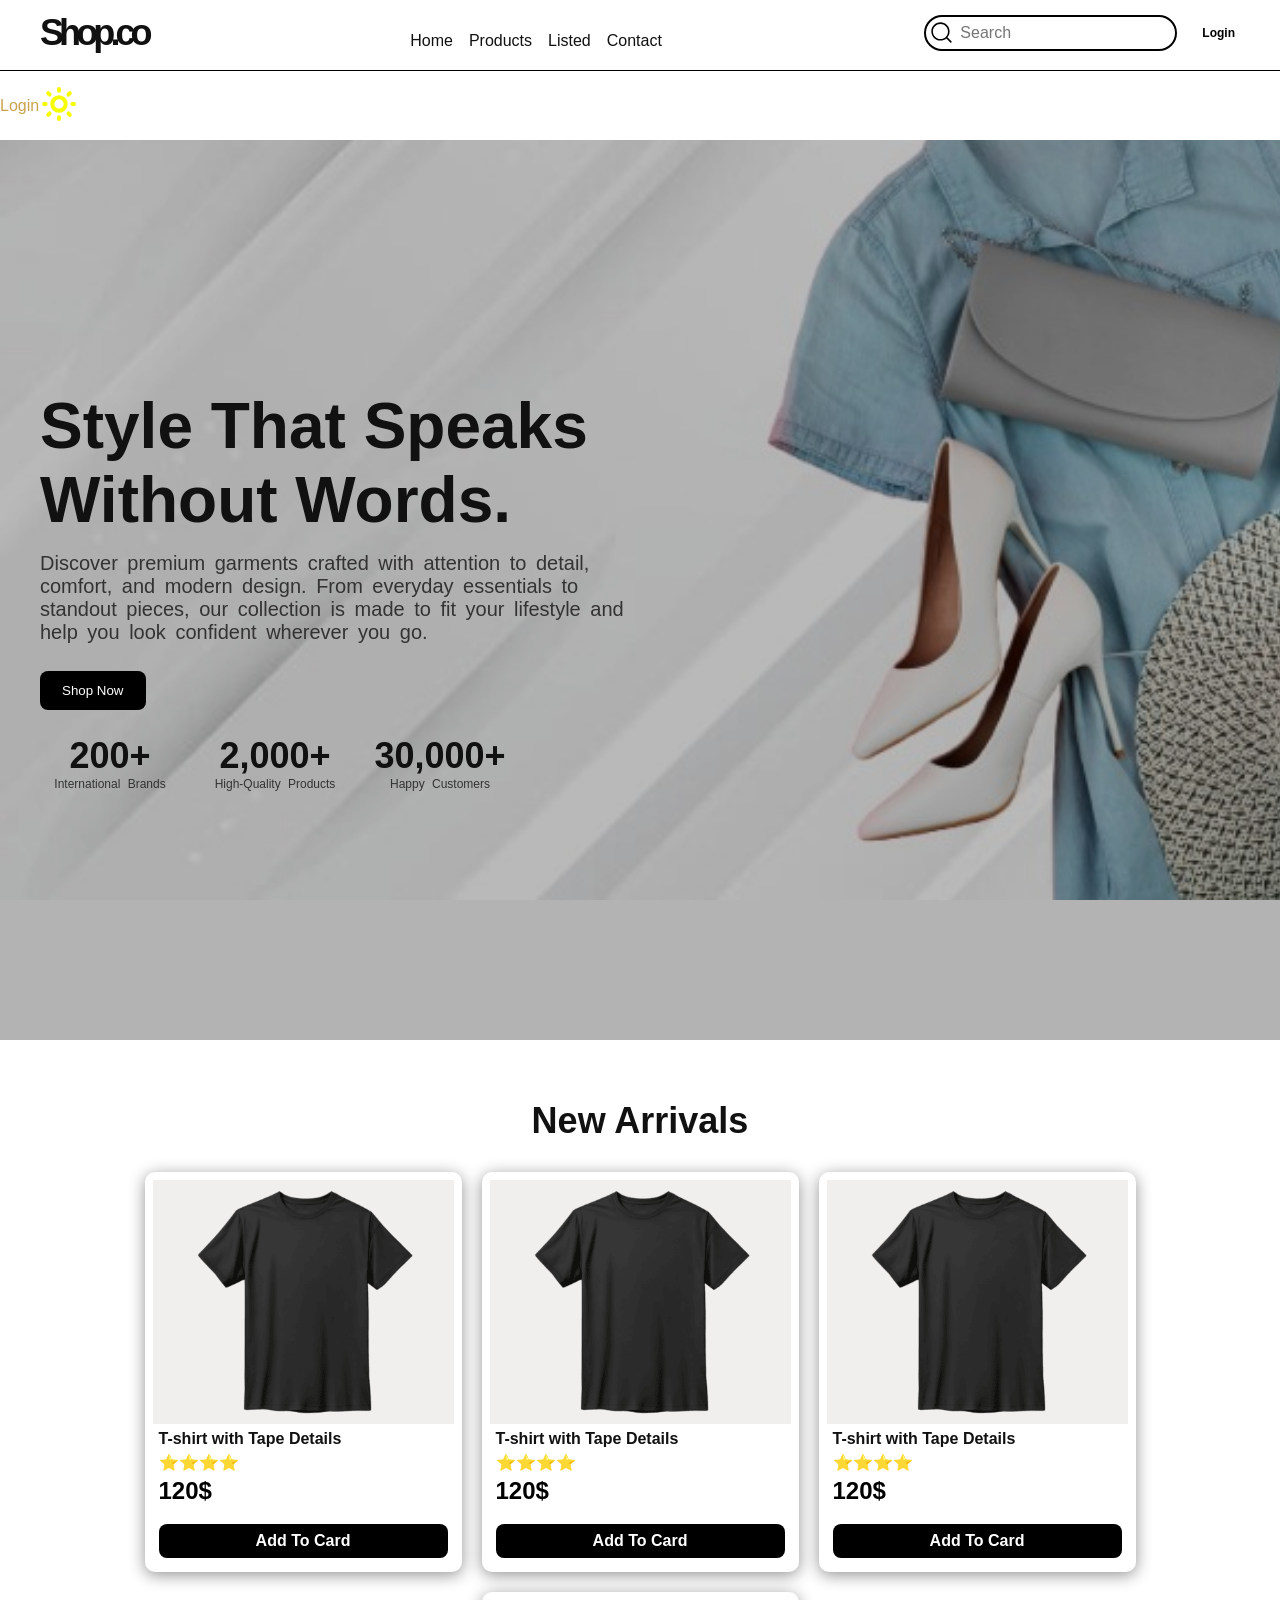
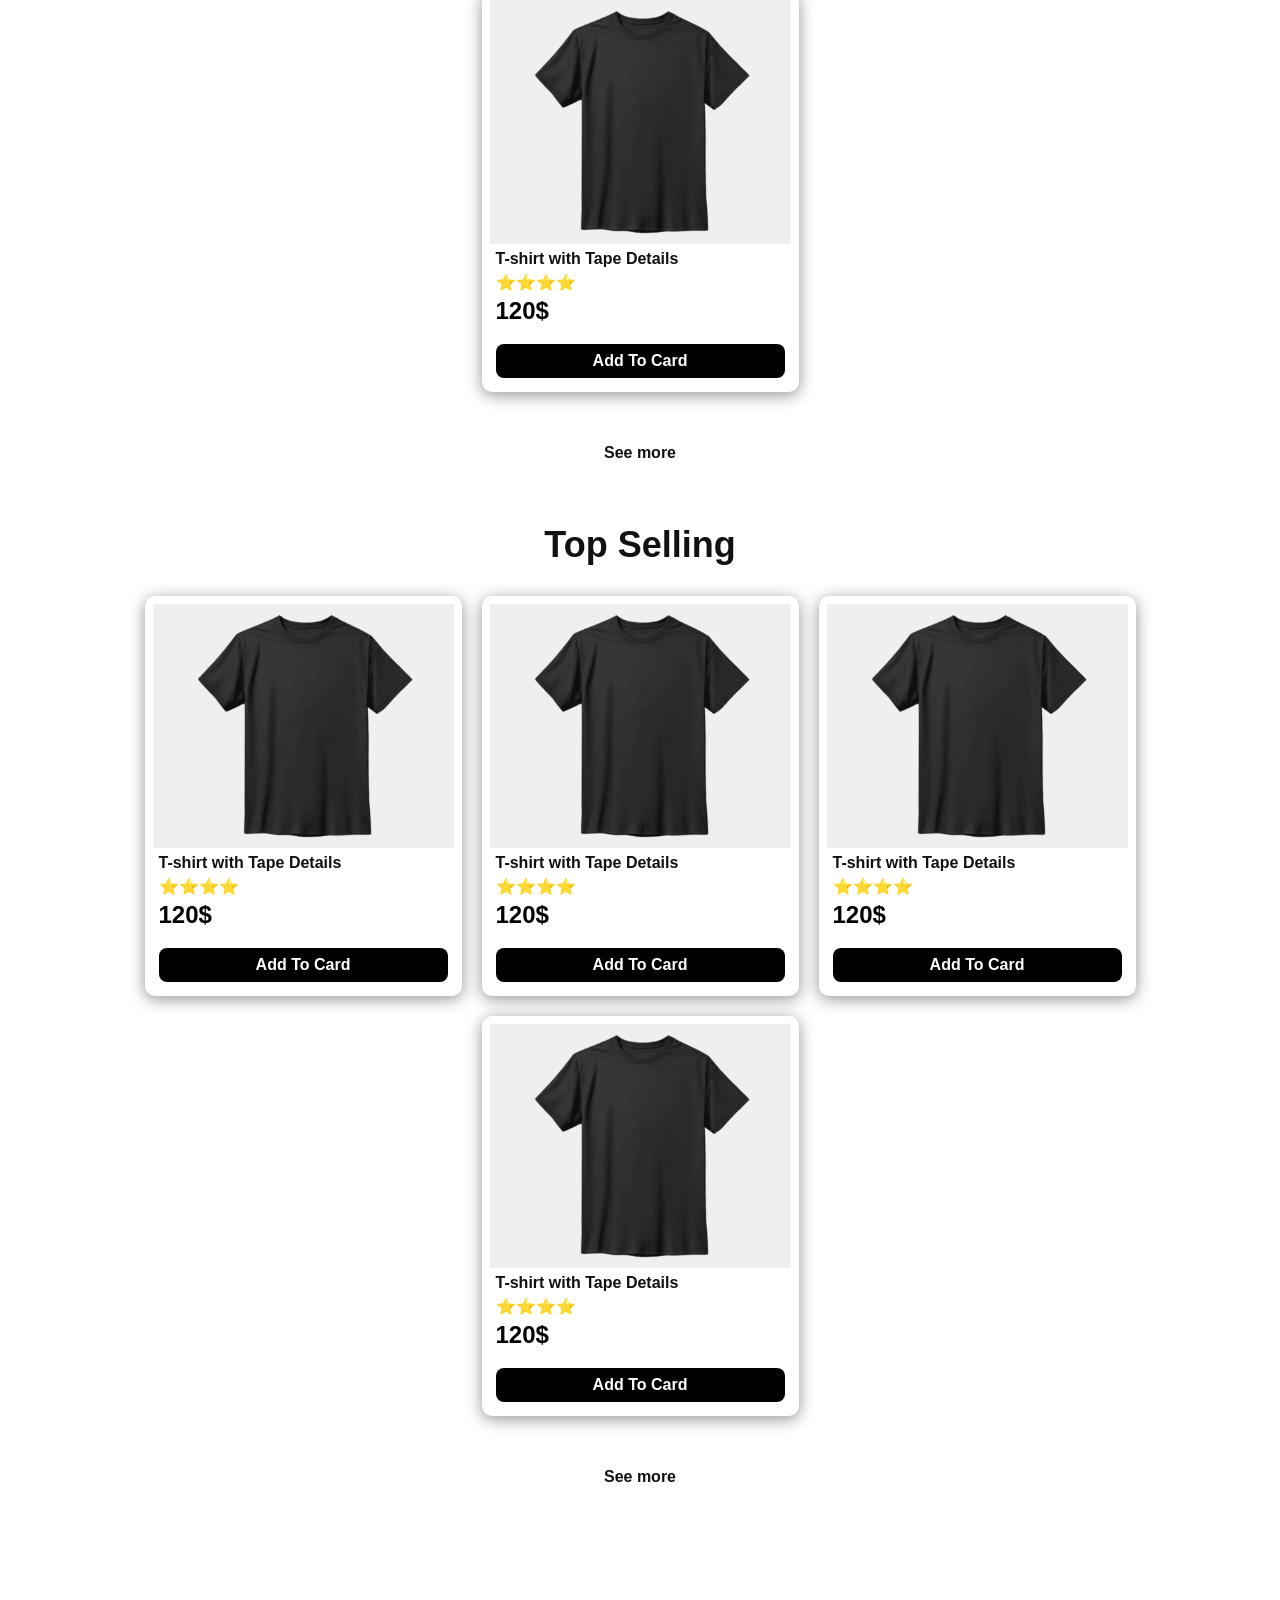
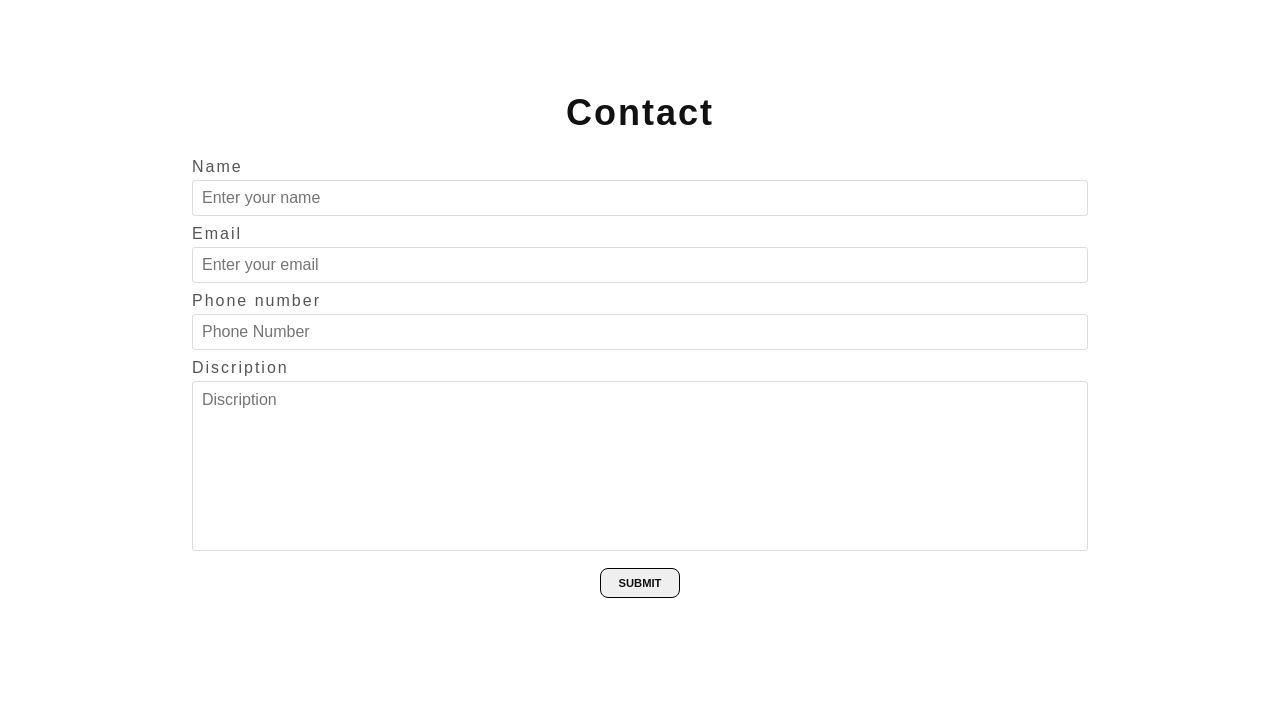
<file: index.html>
<!DOCTYPE html>
<html lang="en">

<head>
    <meta charset="UTF-8">
    <meta name="viewport" content="width=device-width, initial-scale=1.0">
    <title>User</title>
    <link rel="stylesheet" href="./assets/Css/utilaty.css" />
    <link rel="stylesheet" href="./assets/Css/style.css" />

</head>

<body>
    <!-- login pop -->
    <div class="login-popPop  justify-center align-center justify-center" id="login-pop">
        <div class="login-card d-flex flex-column  align-center justify-center">
            <div class="container d-flex flex-column justify-between align-center">
                <div class="heading  d-flex justify-between align-center">
                    <h1>Login</h1>
                    <img src="./assets/icon/cross.svg" alt="cross" id="cross">
                </div>
                <div class="btns">
                    <div class="user d-flex  btn justify-center align-center" id="login-user-btn">
                        <a href="#" class="d-flex align-center justify-center">
                            <div class="icon">
                                <img src="./assets/icon/User.svg" alt="">
                            </div>
                            <h3>Login as User</h3>
                        </a>
                    </div>
                    <div class="or">
                        <span>OR</span>
                    </div>
                    <div class="admin btn d-flex justify-center align-center">
                        <a href="#" class="d-flex align-center justify-center " id="login-admin-btn">
                            <div class="icon">
                                <img src="./assets/icon/Admin.svg" alt="">
                            </div>
                            <h3>Login as Admin</h3>
                        </a>
                    </div>
                </div>
            </div>
        </div>
    </div>
    <!-- ------  -->
    <header class="d-flex align-center">
        <nav class="d-flex w-100 align-center justify-between flex-wrap ">
            <!-- logo -->
            <div class="logo-ham ">
                <h1>Shop.co</h1>
            </div>
            <!-- links  -->
            <div class="links d-flex align-center">
                <ul class="d-flex align-center">
                    <li><a href="#" id="HomeLink">Home</a></li>
                    <li><a href="./product.html">Products</a></li>
                    <li><a href="#">Listed</a></li>
                    <li><a href="#contact">Contact</a></li>
                </ul>
            </div>
            <!-- scearch and login -->
            <div class="search-login">
                <div class="search">
                    <img src="./assets/icon/search.svg" alt="">
                    <input type="search" name="" id="" placeholder="Search">
                </div>
                <div class="login-btn d-flex align-center">
                    <div class="small-device-hide d-flex">
                        <!-- login -->
                        <button type="button" class="pop-login-btn">Login</button>
                        <!-- Admin -->
                        <button  class="admin ADMINpage">Admin</button>
                        <!-- toggle theme -->
                        <img src="./assets/icon/toggle.svg" alt="toggle" class="toggle-theme c-pointer">
                    </div>
                    <!-- search -->
                    <img src="./assets/icon/search.svg" alt="" class="search-icon">
                    <!-- hamberger -->
                    <img src="./assets/icon/hamberger.svg" alt="" class="hamberger-icon" id="Hamberger">
                </div>
            </div>
        </nav>
    </header>
    <main class="relative">
        <!-- Side-bar -->
        <div class="sidebar  d-flex flex-column  justify-between" id="SideBar">
            <ul class="links d-flex flex-column">
                <li><a href="#">Home</a></li>
                <li><a href="#">Product</a></li>
                <li><a href="#">Listed</a></li>
                <li><a href="#">Contact</a></li>
            </ul>
            <ul class="d-flex btn align-center">
                <li><a href="#" class="pop-login-btn">

                        Login
                    </a>
                </li>
                <li>
                    <a href="#">
                        <img src="./assets/icon/toggle.svg" alt="toggle" class="toggle-theme">
                    </a>
                </li>
                <li>
                    <a href="#" class="ADMINpage">
                        Admin
                    </a>
                </li>
            </ul>
        </div>
        <!-- Hero Section -->
        <section class="hero-container d-flex align-center " id="home">
            <div class="overlay"></div>

            <div class="bg-img d-flex flex-column justify-center">
                <div class="title">
                    <h1>Style That Speaks Without Words.</h1>
                </div>
                <div class="para">
                    <p>Discover premium garments crafted with attention to detail, comfort, and modern design. From
                        everyday
                        essentials to standout pieces, our collection is made to fit your lifestyle and help you look
                        confident wherever you go.</p>
                </div>

                <div class="btn">
                    <button class="oder-now">
                        Shop Now
                    </button>
                </div>

                <div class="rating d-flex flex-wrap">
                    <div class="rating-item rating-item1">
                        <div class="num">
                            <h1>
                                200+
                            </h1>
                            <p>International Brands</p>
                        </div>
                    </div>
                    <div class="rating-item rating-item2">
                        <div class="num">
                            <h1>
                                2,000+
                            </h1>

                            <p>High-Quality Products</p>
                        </div>
                    </div>
                    <div class="rating-item rating-item3">
                        <div class="num">
                            <h1>
                                30,000+
                            </h1>
                            <p>Happy Customers</p>
                        </div>
                    </div>
                </div>
            </div>
        </section>
        <!-- Products -->
        <section class="products d-flex flex-column " id="products">
            <!-- New Arrivals  -->
            <div class="Arrivals-products d-flex flex-column align-center justify-center products-section">
                <div class="heading">
                    <h1>New Arrivals</h1>
                </div>
                <!-- card container -->
                <div class="card-container d-flex flex-wrap justify-center">
                    <!-- item -->
                    <div class="card-item  ">
                        <div class="img d-flex justify-center ">
                            <div class="overlay"></div>
                            <img src="./assets/image/black-t-shirt-mockup-isolated-on-transparent-background-ai-generative-png.png"
                                alt="">
                        </div>
                        <div class="text">
                            <div class="title">
                                <p>T-shirt with Tape Details</p>
                            </div>
                            <div class="rating">
                                <p>
                                    ⭐⭐⭐⭐
                                </p>
                            </div>
                            <div class="price">
                                120$
                            </div>
                            <div class="add-to-card">
                                <button>Add To Card</button>
                            </div>
                        </div>
                    </div>
                    <!-- item -->
                    <div class="card-item  ">
                        <div class="img d-flex justify-center ">
                            <div class="overlay"></div>
                            <img src="./assets/image/black-t-shirt-mockup-isolated-on-transparent-background-ai-generative-png.png"
                                alt="">
                        </div>
                        <div class="text">
                            <div class="title">
                                <p>T-shirt with Tape Details</p>
                            </div>
                            <div class="rating">
                                <p>
                                    ⭐⭐⭐⭐
                                </p>
                            </div>
                            <div class="price">
                                120$
                            </div>
                            <div class="add-to-card">
                                <button>Add To Card</button>
                            </div>
                        </div>
                    </div>
                    <!-- item -->
                    <div class="card-item  ">
                        <div class="img d-flex justify-center ">
                            <div class="overlay"></div>
                            <img src="./assets/image/black-t-shirt-mockup-isolated-on-transparent-background-ai-generative-png.png"
                                alt="">
                        </div>
                        <div class="text">
                            <div class="title">
                                <p>T-shirt with Tape Details</p>
                            </div>
                            <div class="rating">
                                <p>
                                    ⭐⭐⭐⭐
                                </p>
                            </div>
                            <div class="price">
                                120$
                            </div>
                            <div class="add-to-card">
                                <button>Add To Card</button>
                            </div>
                        </div>
                    </div>
                    <!-- item -->
                    <div class="card-item  ">
                        <div class="img d-flex justify-center ">
                            <div class="overlay"></div>
                            <img src="./assets/image/black-t-shirt-mockup-isolated-on-transparent-background-ai-generative-png.png"
                                alt="">
                        </div>
                        <div class="text">
                            <div class="title">
                                <p>T-shirt with Tape Details</p>
                            </div>
                            <div class="rating">
                                <p>
                                    ⭐⭐⭐⭐
                                </p>
                            </div>
                            <div class="price">
                                120$
                            </div>
                            <div class="add-to-card">
                                <button>Add To Card</button>
                            </div>
                        </div>
                    </div>
                </div>
                <div class="btn">
                    <button>See more</button>
                </div>
            </div>
            <!-- top-selling  -->
            <div class="top-selling d-flex flex-column align-center justify-center products-section">
                <div class="heading">
                    <h1>Top Selling</h1>
                </div>
                <!-- card container -->
                <div class="card-container d-flex flex-wrap justify-center">
                    <!-- item -->
                    <div class="card-item  ">
                        <div class="img d-flex justify-center ">
                            <div class="overlay"></div>
                            <img src="./assets/image/black-t-shirt-mockup-isolated-on-transparent-background-ai-generative-png.png"
                                alt="">
                        </div>
                        <div class="text">
                            <div class="title">
                                <p>T-shirt with Tape Details</p>
                            </div>
                            <div class="rating">
                                <p>
                                    ⭐⭐⭐⭐
                                </p>
                            </div>
                            <div class="price">
                                120$
                            </div>
                            <div class="add-to-card">
                                <button>Add To Card</button>
                            </div>
                        </div>
                    </div>
                    <!-- item -->
                    <div class="card-item  ">
                        <div class="img d-flex justify-center ">
                            <div class="overlay"></div>
                            <img src="./assets/image/black-t-shirt-mockup-isolated-on-transparent-background-ai-generative-png.png"
                                alt="">
                        </div>
                        <div class="text">
                            <div class="title">
                                <p>T-shirt with Tape Details</p>
                            </div>
                            <div class="rating">
                                <p>
                                    ⭐⭐⭐⭐
                                </p>
                            </div>
                            <div class="price">
                                120$
                            </div>
                            <div class="add-to-card">
                                <button>Add To Card</button>
                            </div>
                        </div>
                    </div>
                    <!-- item -->
                    <div class="card-item  ">
                        <div class="img d-flex justify-center ">
                            <div class="overlay"></div>
                            <img src="./assets/image/black-t-shirt-mockup-isolated-on-transparent-background-ai-generative-png.png"
                                alt="">
                        </div>
                        <div class="text">
                            <div class="title">
                                <p>T-shirt with Tape Details</p>
                            </div>
                            <div class="rating">
                                <p>
                                    ⭐⭐⭐⭐
                                </p>
                            </div>
                            <div class="price">
                                120$
                            </div>
                            <div class="add-to-card">
                                <button>Add To Card</button>
                            </div>
                        </div>
                    </div>
                    <!-- item -->
                    <div class="card-item  ">
                        <div class="img d-flex justify-center ">
                            <div class="overlay"></div>
                            <img src="./assets/image/black-t-shirt-mockup-isolated-on-transparent-background-ai-generative-png.png"
                                alt="">
                        </div>
                        <div class="text">
                            <div class="title">
                                <p>T-shirt with Tape Details</p>
                            </div>
                            <div class="rating">
                                <p>
                                    ⭐⭐⭐⭐
                                </p>
                            </div>
                            <div class="price">
                                120$
                            </div>
                            <div class="add-to-card">
                                <button>Add To Card</button>
                            </div>
                        </div>
                    </div>

                </div>
                <div class="btn">
                    <button>See more</button>
                </div>
            </div>
        </section>
    </main>

    <div class="footer" id="contact">
        <div class="contact d-flex justify-center align-center">
            <form action="" method="post" class="d-flex flex-column align-center">
                <h1>Contact</h1>
                <!-- name -->
                <div class="name">
                    Name
                    <input type="text" placeholder="Enter your name" required>
                </div>
                <!-- email -->
                <div class="email">
                    Email
                    <input type="email" name="" id="" placeholder="Enter your email" required>
                </div>
                <!-- phone no -->
                <div class="phone-no">
                    Phone number
                    <input type="number" name="" id="" placeholder="Phone Number">
                </div>
                <div class="driscription">
                    Discription
                    <textarea name="" id="" cols="30" rows="10" placeholder="Discription"></textarea>
                </div>
                <div class="submit">
                    <input type="submit" value="Submit">
                </div>
            </form>
        </div>
    </div>

    <script src="./JavaScript/user.js"></script>
</body>

</html>
</file>
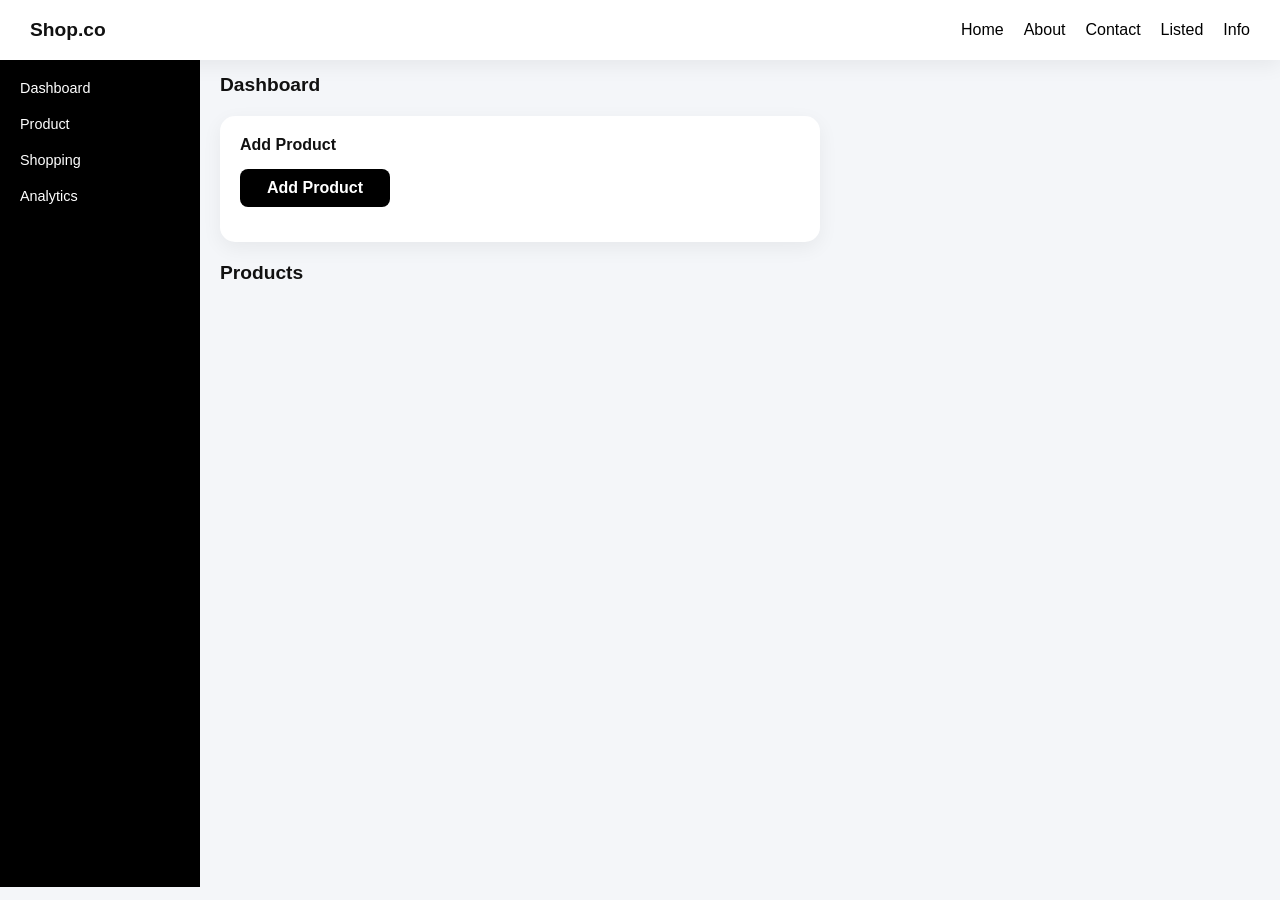
<file: admin.html>
<!DOCTYPE html>
<html lang="en">

<head>
    <meta charset="UTF-8">
    <meta name="viewport" content="width=device-width, initial-scale=1.0">
    <title>Admin Panel</title>
    <link rel="stylesheet" href="./assets/Css/admin.css">
    <link rel="stylesheet" href="./assets/Css/utilaty.css">
</head>

<body>
    <!--Alert section -->
    <!-- Delete popPop-->
    <div class="popPop-delete">
        <div class="overlay"></div>
        <div class="pop-container d-flex flex-column">
            <div class="text">
                <p>Are you sure</p>
            </div>
            <div class="btn d-flex">
                <button id="pCancle-btn" class="cancle">Cancle</button>
                <button class="delete" id="pDelete-btn">Delete</button>
            </div>
        </div>
    </div>

    <!-- ---------------------------- -->
    <header>
        <div class="logo">
            <p>Shop.co</p>
        </div>
        <nav>
            <ul>
                <li><a href="index.html">Home</a></li>
                <li><a href="#">About</a></li>
                <li><a href="#">Contact</a></li>
                <li><a href="#">Listed</a></li>
                <li><a href="#">Info</a></li>
            </ul>
        </nav>
    </header>

    <div class="container ">


        <div class="sidebar">
            <ul>
                <li>Dashboard</li>
                <li>Product</li>
                <li>Shopping</li>
                <li>Analytics</li>
            </ul>
        </div>

        <main class="relative">
        <div class="Alert absolute  l-0 r-0 d-flex justify-center align-center" id="Empty-alert">
            <p>Fill The Feilds</p>
        </div>
            <div class="dashboard">
                <h1>Dashboard</h1>

                <!-- Add Product Section -->
                <div class="add-product">
                    <h2>Add Product</h2>

                    <!-- Checkbox + Label Toggle -->
                    <input type="checkbox" id="ADD">
                    <label for="ADD" class="add-product-btn">Add Product</label>

                    <!-- Hidden Inputs -->
                    <div class="input-contain">
                        <div class="name">
                            <span>Product Name</span>
                            <input type="text" placeholder="Enter Product Name" id="pName">
                        </div>

                        <div class="price">
                            <span>Price</span>
                            <input type="number" placeholder="Enter Price" id="pPrice">
                        </div>
                        <div class="rating">
                            <span>Rating</span>
                            <input type="text" maxlength="1" placeholder="Enter 1 digit" id="pRating">
                            <p id="errorRating" class="error">Rating must be less then 5</p>

                        </div>

                        <div class="img">
                            <span>Image</span>
                            <input type="file" id="fileInput pImage" accept=".jpg,.jpeg,.png,.gif" hidden>
                            <div class="d-flex flex-row align-center justify-between">
                                <label for="fileInput pImage">Upload Image</label>
                                <p class="size">300px x 250px</p>
                            </div>
                            <button id="pDone">Done</button>
                        </div>
                    </div>
                </div>
                <div class="product-container">
                    <div class="heading">
                        <h1>Products</h1>
                    </div>
                    <div class="container" id="overflow-product">


                    </div>
                </div>
            </div>
        </main>
    </div>
    <script src="./JavaScript/admin.js"></script>
</body>

</html>
</file>
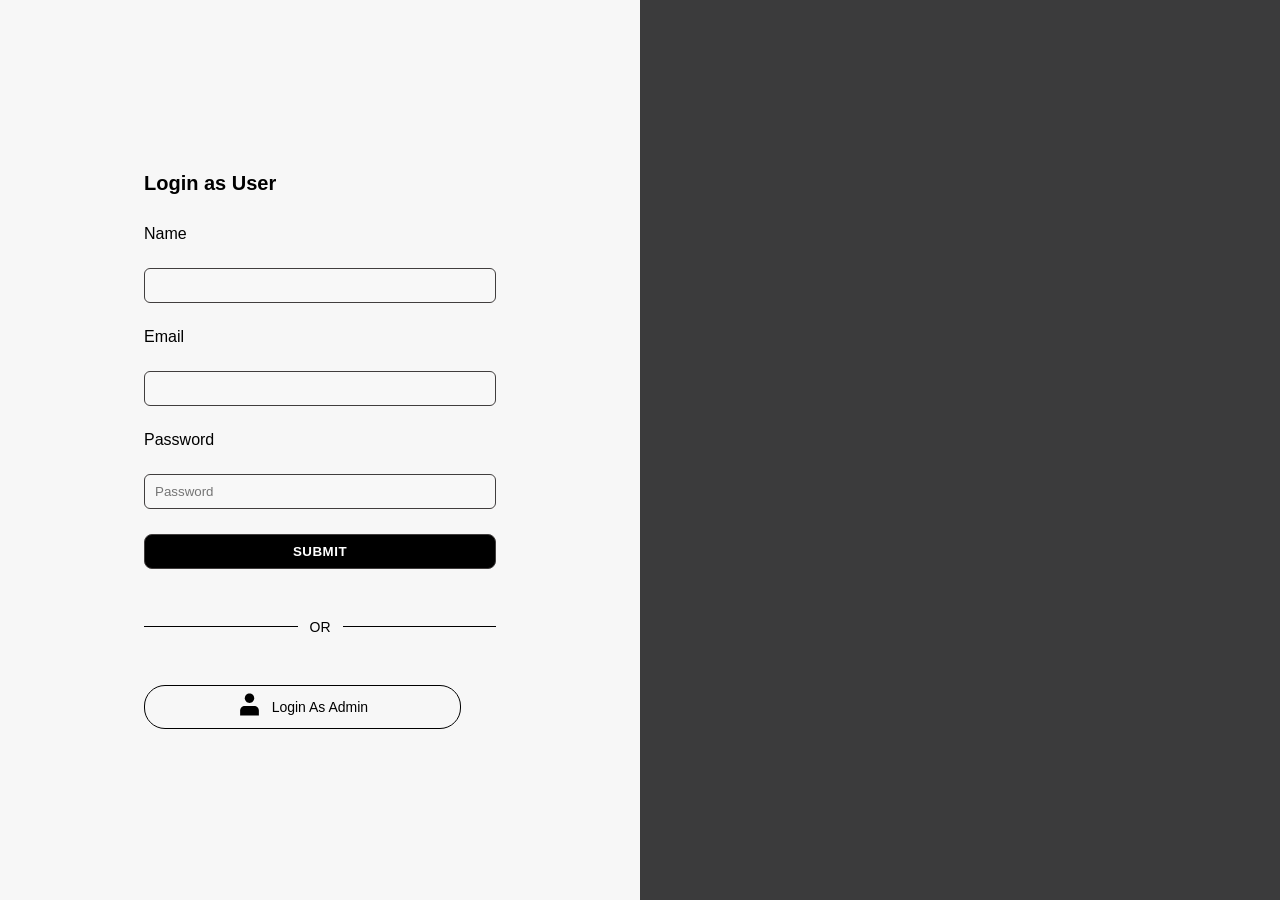
<file: login.html>
<!DOCTYPE html>
<html lang="en">
<head>
    <meta charset="UTF-8">
    <meta name="viewport" content="width=device-width, initial-scale=1.0">
    <title>Login</title>
    <link rel="stylesheet" href="./assets/Css/login.css">
    <link rel="stylesheet" href="./assets/Css/utilaty.css">
</head>
<body>
    <div id="alert">
        <p id="wrong">Wrong Cradential</p>
        <p id="empty">Fill the Feilds</p>
    </div>
    <div class="container d-flex">
        <!-- right login card -->
        <div class="left-side d-flex justify-center align-center flex-column">
            <div class="login-card d-flex flex-column" id="Admin">
                <h1>Login as Admin</h1>
                <form action="" class="d-flex flex-column">
                    Name
                    <input type="text" name="" id="admin-name" required>
                    Email
                    <input type="email" name="" id="admin-email" required>
                    Password
                    <input type="password" name="" id="admin-password" placeholder="Password" required>
                    <input type="submit" value="Submit" id="submit-admin">
                </form>
                <div class="or">
                    <span>OR</span>
                </div>
                <div class="btn d-flex align-center justify-center" id="User-btn">
                    <a href="#">
                    </a>    
    
                    <div class="icon"><img src="./assets/icon/User.svg" alt="">
                    </div>
                    <p>
                        Login As User
                    </p>
                </div>
            </div>

            <div class="login-card d-flex flex-column" id="User">
                <h1>Login as User</h1>
                <form action="" method="post" class="d-flex flex-column">
                    Name
                    <input type="text" name="" id="" required>
                    Email
                    <input type="email" name="" id="" required>
                    Password
                    <input type="password" name="" id="admin-password" placeholder="Password" required>
                    <input type="submit" value="Submit">
                </form>
                <div class="or">
                    <span>OR</span>
                </div>
                <div class="btn d-flex align-center justify-center" id="Admin-btn">
                    <a href="#">
                    </a>    
                    <div class="icon"><img src="./assets/icon/User.svg" alt="">
                    </div>
                    <p>
                        Login As Admin
                    </p>
                </div>
            </div>
        </div>
        <!-- left img -->
        <div class="right-side">
            <div class="overlay"></div>
        </div>
    </div>
    <script src="./JavaScript/audh.js"></script>
</body>
</html>
</file>
<file: assets/Css/utilaty.css>
*{
    margin: 0;
    padding: 0;
    box-sizing: border-box;
    font-family: "Inter", sans-serif;
    scroll-behavior: smooth;
}

.c-pointer{
    cursor: pointer;
}

/* Padding */
.p-4  { padding: 4px; }
.p-8  { padding: 8px; }
.p-16 { padding: 16px; }
.p-24 { padding: 24px; }

/* Padding Direction */
.pt-16 { padding-top: 16px; }
.pb-16 { padding-bottom: 16px; }
.pl-16 { padding-left: 16px; }
.pr-16 { padding-right: 16px; }

/* Margin */
.m-8  { margin: 8px; }
.m-16 { margin: 16px; }

/* Auto */
.m-auto { margin: auto; }

.d-block { display: block; }
.d-flex  { display: flex; }
.d-grid  { display: grid; }
.d-none  { display: none; }

.flex-row    { flex-direction: row !important; }
.flex-column { flex-direction: column; }

.justify-center  { justify-content: center; }
.justify-between { justify-content: space-between; }
.justify-evenly{justify-content: space-evenly;}
.justify-around{justify-content: space-around;}

.align-center { align-items: center; }
.self-center{
    align-self: center;
}
.self-end{
    align-self: end;
}

.self-start{
    align-self: flex-start;
}
.flex-wrap { flex-wrap: wrap; }

.text-center { text-align: center; }
.text-left   { text-align: left; }
.text-right  { text-align: right; }

.text-bold { font-weight: 700; }
.text-md   { font-size: 16px; }
.text-lg   { font-size: 20px; }

.text-upper { text-transform: uppercase; }

.bg-dark  { background-color: #111; }
.bg-light { background-color: #f5f5f5; }

.text-white { color: #fff; }
.text-dark  { color: #111; }
.text-gray  { color: #777; }

.w-100 { width: 100%; }
.h-100 { height: 100%; }

.w-vw { width: 100vw; }
.h-vh { height: 100vh; }

.w-fit { width: fit-content; }

.round-4  { border-radius: 4px; }
.round-8  { border-radius: 8px; }
.round-50 { border-radius: 50%; }

.border { border: 1px solid #ddd; }


.absolute{
    position: absolute;
}

.relative{
    position: relative;
}

.t-0{
    top: 0;
}

.b-0{
    bottom: 0;
}

.l-0{
    left: 0;
}

.r-0{
    right: 0;
}
</file>
<file: assets/Css/style.css>
* {
  color: var(--text-primary);
}

:root {
  /* Base Colors */
  --color-black: #000000;
  --color-white: #ffffff;

  /* Greys (UI balance) */
  --gray-100: #f7f7f7; /* background */
  --gray-200: #e5e5e5; /* borders */
  --gray-300: #cccccc;
  --gray-500: #888888; /* muted text */
  --gray-700: #333333; /* headings */
  --gray-900: #111111; /* near black */

  /* Text */
  --text-primary: #111111;
  --text-secondary: #555555;
  --text-invert: #ffffff;
  --price-color: black;
  --price-card-color: black;

  /* Backgrounds */
  --bg-body: #ffffff;
  --bg-section: #f7f7f7;
  --bg-card: #ffffff;
  --bg-dark: #000000;
  --card-img-bg: #f0efed;

  /* Borders & Inputs */
  --border-color: #e5e5e5;
  --input-bg: #ffffff;
  --input-border: #dcdcdc;
  --input-focus: #000000;

  /* Borders & Shadows */
  --border-color: #e5e5e5;
  --shadow-soft: 0 7px 20px 5px rgba(0, 0, 0, 0.08);
  --sharp-shadow:  0px 3px 16px #0000006e;

  --accent: #c9a24d;
  --accent-hover: #b8923f;

  --nav-bg: #ffffff; /* navbar background */
  --nav-text: #111111; /* navbar text */

  --padding-lr: 10px 40px;
  --font-size: 40px;
}

body {
  background: var(--bg-body);
  color: var(--text-primary);
  font-family: "Inter", sans-serif;
}

html,
body {
  scroll-behavior: smooth;
}


a {
  text-decoration: none;
  color: var(--accent);
}

a:hover {
  color: var(--accent-hover);
}

ul {
  list-style: none;
}

button {
  background: var(--accent);
  color: var(--text-invert);
  border: none;
  padding: 12px 22px;
  cursor: pointer;
  transition: 0.3s;
}

button:hover {
  background: var(--accent-hover);
}

.price {
  color: var(--accent);
  font-weight: 600;
}

.card {
  background: var(--bg-card);
  border: 1px solid var(--border-color);
  box-shadow: var(--shadow-soft);
}

/* Login popPop */

.login-popPop{
  position: absolute;
  background: #000000cb;
  font-size: var(--font-size);
  z-index: 99999999;
  inset: 0;
  display: none;
}

.login-popPop .heading{
  display: grid;
  grid-template-columns: 3fr 0.5fr;
  align-items: center;
}

.login-popPop img{
  cursor: pointer;
}

.login-popPop .login-card{
  height: 60vh;
  width: 500px;
  background:var(--bg-card);
  border-radius: 20px;
}

.login-popPop .login-card .container{
  gap: 35px ;
  width: 100%;
  height: 100%;
}



.login-popPop .login-card h1{
  font-size: 0.6em;
}

.login-popPop .login-card h3{
  font-size: 0.4em;
}

.login-popPop .login-card .btn{
  border: 1px solid var(--bg-dark);
  width: 80%;
  border-radius: 20px;
  gap: 10px;
  cursor: pointer;
  box-shadow: var(--shadow-soft);
  background: var(--bg-card);
}

.login-popPop .login-card .btn a{
  width: 100%;
  height: 100%;
  gap: 10px;
}

.login-popPop .login-card .btn:hover{
  background-color: rgb(233, 223, 223);
}

.login-popPop .login-card .btn h3:hover{
  color: var(--accent-hover);
}

.login-popPop .login-card p{
  font-size: 0.4em;
}

.login-popPop .or {
  display: flex;
  align-items: center;
  text-align: center;
  margin: 20px 0;
  color: var(--text-secondary);
}

.login-popPop .or::before,
.login-popPop .or::after {
  content: "";
  flex: 1;
  height: 1px;
  width: 100px;
  background: var(--bg-dark);
}

.login-popPop .or span {
  padding: 0 12px;
  font-size: 14px;
  font-weight: 500;
}

/* .login-popPop .login-card p::before{
  content: '';
  width: 80px;
  height: 1px;
  background-origin: var(--bg-dark);
} */



/* --- header  */
header nav {
  background-color: var(--nav-bg);
  color: var(--nav-text);
}

header nav .login-btn {
  gap: 5px;
}

header nav .login-btn .hamberger-icon {
  filter: invert(1);
  height: 30px;
  /* display: none; */
}

header {
  padding: var(--padding-lr);
  padding-bottom: 15px;
  font-size: var(--font-size);
  border-bottom: 1px solid black;
  position: fixed;
  background-color: var(--nav-bg);
  width: 100vw;
  z-index: 99999;
}

header h1 {
  font-size: 0.9em;
  letter-spacing: -4.9px;
}

header .links a {
  font-size: 0.4em;
  color: var(--nav-text);
}

header .links a:hover {
  color: var(--accent-hover);
}

header .links ul {
  gap: 0.4em;
}

header input {
  padding: 7px 15px;
  padding-left: 34px;
  color: var(--nav-text);
  font-size: 0.4em;
  border-radius: 20px;
  width: auto;
  border: 2px solid var(--color-black);
}

header .search-login {
  gap: 0.5em;
  display: grid;
  grid-template-columns: 3fr 0.5fr;
}


header .search {
  display: flex;
  align-items: center;
  position: relative;
  width: 100%;
}

header .search input{
  width: 100%;
}

header .search img{
  position: absolute;
  margin-left: 5px;
}

header .login-btn {
  display: flex;
  align-items: center;
}

header .login-btn button {
  border-radius: 20px;
  font-weight: 600;
  padding: 5px;
  font-size: 0.3em;
  border: none;
  background: none;
  color: var(--bg-dark);
}

header .login-btn button:hover {
  color: var(--accent-hover);
}

header .login-btn .search-icon {
  width: 50px;
}

/* ----------------hero section */

.hero-container {
  height: 100vh;
  background-color: var(--gray-100);
  font-size: var(--font-size);
  position: relative;
}

.hero-container p {
  font-size: 0.3em;
  word-spacing: 4px;
  color: var(--gray-700);
}

.hero-container .btn > button {
  background-color: var(--bg-dark);
  font-weight: lighter;
  border-radius: 8px;
}

.hero-container p {
  font-size: 0.5em;
}

.hero-container .title,
.para,
.btn {
  position: relative;
  z-index: 10;
}

.hero-container .bg-img {
  padding: var(--padding-lr);
  gap: 15px;
  background-image: url(../image/bg.jpg);
  background-position: center;
  background-repeat: no-repeat;
  background-size: cover;
  background-attachment: fixed;
  height: 100vh;
  width: 100vw;
}

.hero-container .overlay {
  position: absolute;
  inset: 0;
  background-color: #00000046;
}

.hero-container .rating {
  gap: 25px;
  padding-top: 10px;
  position: relative;
  z-index: 30;
}

.hero-container .rating h1 {
  font-size: 0.9em;
  font-weight: bolder;
  width: auto;
}

.hero-container .rating p {
  font-size: 0.3em;
  width: auto;
}

.hero-container .rating .rating-item .num {
  display: flex;
  align-items: center;
  justify-content: center;
  flex-direction: column;
  text-align: center;
}

.hero-container .rating .rating-item {
  text-align: center;
  width: 3.5em;
}

/* ----products */

.products {
  padding: var(--padding-lr);
  font-size: var(--font-size);
}

.products .products-section {
  padding-top: 50px;
  gap: 30px;
}

.products h1 {
  font-size: 0.9em;
  font-weight: 900;
}

.products .card-item {
  height: 400px;
  width: 317px;
  padding: 8px;
  border-radius: 10px;
  display: grid;
  grid-template-rows: 3fr 1fr;
  background: var(--bg-card);
  box-shadow: var(--sharp-shadow);
  border-radius: 10px;
}

.products .card-item .img {
  position: relative;
}

.products .card-item .overlay {
  position: absolute;
  inset: 0;
}

.add-to-card button{
  background-color: var(--bg-dark) !important;
  color: var(--color-white) !important;
  width: 100%;
  font-size: 0.4em ;
  padding: 8px 0;
  border-radius: 8px;
}

.add-to-card button:hover{
  background-color:#333333 !important;
}

.card-item .text {
  padding: 6px;
  display: flex;
  flex-direction: column;
  gap: 5px;
}

.products .card-item .text {
  align-self: end;
}

.card-item p {
  font-size: 0.4em;
  font-weight: bolder;
}

.card-item .img {
  overflow: hidden;
  background-color: var(--card-img-bg);
}

.card-item .price {
  font-size: 0.6em;
  color: var(--price-card-color);
  font-weight: 700;
}

.products .card-container {
  gap: 20px;
  width: 100%;
}

.products button {
  background: none;
  border: none;
  font-size: 0.4em;
  color: var(--text-primary);
  font-weight: 700;
}

.products button:hover {
  color: var(--accent-hover);
}

/* Contact */

.footer .contact {
  background-color: var(--bg-card);
  width: 100%;
  height: 90vh;
  font-size: var(--font-size);
  background-color: var(--bg-card);
  overflow: hidden;
  margin-top: 5px;
  padding-top: 69px;
}

.footer .contact form {
  gap: 9px;
}

.footer .contact form input[type="submit"] {
  width: unset;
  padding: 8px 18px;
  border: 1px solid var(--bg-dark);
  font-size: 0.7em;
  font-weight: 700;
  border-radius: 8px;
  text-transform: uppercase;
}

.footer .contact form .submit {
  display: flex;
  justify-content: center;
}

.footer .contact form input[type="submit"]:hover {
  background: var(--bg-card);
  outline: none;
}

.footer .contact form input[type="submit"]:active {
  background: green;
  color: var(--input-bg);
}

.footer .contact form h1 {
  color: var(--text-primary);
  letter-spacing: 2px;
  font-size: 0.9em;
  margin-bottom: 15px;
}

.footer .contact form div {
  width: 100%;
  color: var(--text-secondary);
  font-size: 0.4em;
}

.footer .contact form {
  color: var(--text-secondary);
  letter-spacing: 2px;
  margin-bottom: 15px;
}

.footer .contact form input,
textarea {
  width: 100%;
  padding: 9px;
  resize: none;
  border-radius: 3px;
  outline: none;
  border: 1px solid var(--input-border);
  margin-top: 4px;
}

.footer .contact form input::placeholder,
textarea::placeholder {
  font-size: 1rem;
}

.footer .contact form input:focus,
textarea:focus {
  outline: 1px solid var(--input-focus);
}

.footer .contact form input {
  font-size: 0.9em;
}







/* ==== Responsive */
/* Extra small devices (phones, 600px and down) */
@media only screen and (max-width: 600px) {
  /* Header */
  header .search {
  display: none;
  }

  header .search-login {
  gap: 0.5em;
  display: unset;
  grid-template-columns: 3fr 0.5fr;
  }

  header .login-btn img {
  display: block;
  }


  

  header .links {
    display: none;
  }

  header .login-btn button {
    width: 100%;
  }

  /* hero */
  .hero-container h1 {
    font-size: 0.8em;
  }

  .hero-container p {
    text-align: justify;
    font-size: 0.4em;
  }

  .hero-container .bg-img {
    padding-top: 60px;
  }

  .hero-container .btn > button {
    border-radius: 18px;
    width: 100%;
  }
  .hero-container .rating h1 {
    font-size: 0.7em;
  }

  .hero-container .rating p {
    font-size: 0.2em;
  }

  .hero-container .rating {
    justify-content: center;
  }
}

/* Small devices (portrait tablets and large phones, 600px and up) */
@media only screen and (min-width: 600px) {
  /* head */
    header nav .login-btn img {

  display: none;
  }
  /* hero */
  .hero-container h1 {
    width: 65%;
    font-size: 0.6em;
  }
}

/* Large devices (laptops/desktops, 992px and under) */
@media only screen and (min-width: 992px) {
  .hero-container p {
    width: 50%;
  }

  .hero-container h1 {
    width: 65%;
    font-size: 1.6em;
  }
  /* contact */
  .footer .contact form {
    width: 90%;
  }
}
/* Medium devices (landscape tablets, 768px and up) */
@media only screen and (min-width: 768px) {
  /* hero */
  .hero-container h1 {
    font-size: 1.2em;
  }
  /* contact */
  .footer .contact form {
    width: 50%;
  }
}

/* Extra large devices (large laptops and desktops, 1200px and up) */
@media only screen and (min-width: 1200px) {
  /* hero */
  .hero-container h1 {
    font-size: 1.6em;
  }
  /* Contact */
  .footer .contact form {
    width: 70%;
  }
}
</file>
<file: assets/Css/admin.css>
/* ===== Reset ===== */
* {
  margin: 0;
  padding: 0;
  box-sizing: border-box;
  font-family: Arial, sans-serif;
}

ul {
  list-style: none;
}

a {
  text-decoration: none;
  color: inherit;
}

button {
  border: none;
  cursor: pointer;
}

/* ===== Variables ===== */
:root {
  --bg-main: #f4f6f9;
  --bg-card: #ffffff;
  --bg-header: #ffffff;
  --bg-sidebar: #000000;
  --error-bg:#9d261d;
  --text-primary: #111;
  --text-secondary: #666;
  --text-invert: #fff;
  --btn-primary: #000;
  --btn-hover: #333;
  --btn-text: #fff;
  --border: #dcdcdc;
  --radius: 8px;
  --shadow: 0 6px 20px rgba(0, 0, 0, 0.06);
}

/* ===== Layout ===== */
body {
  background-color: var(--bg-main);
}

header {
  width: 100%;
  height: 60px;
  background-color: var(--bg-header);
  display: flex;
  justify-content: space-between;
  align-items: center;
  padding: 0 30px;
  position: fixed;
  top: 0;
  left: 0;
  box-shadow: var(--shadow);
  z-index: 10;
}

.logo p {
  font-weight: bold;
  font-size: 1.2em;
  color: var(--text-primary);
}

nav ul {
  display: flex;
  gap: 20px;
}

nav ul li a:hover {
  text-decoration: underline;
}

.container {
  display: flex;
  padding-top: 60px;
}

/* ===== Sidebar ===== */
.sidebar {
  width: 200px;
  background-color: var(--bg-sidebar);
  color: var(--text-invert);
  min-height: 91.9vh;
  padding-top: 20px;
  height: 100%;
}

.sidebar ul {
  display: flex;
  flex-direction: column;
  gap: 20px;
  padding-left: 20px;
}

.sidebar ul li {
  cursor: pointer;
  font-size: 0.9em;
}

/* ===== Main ===== */  
body{
  overflow: hidden ;

}
main {
    flex: 1;
    padding: 20px;
    overflow-y: auto;
    height: 92vh;
    padding-top: 0;
}

.dashboard {
    display: flex;
    flex-direction: column;
    gap: 20px;
    margin-top: 14px;
}

.dashboard h1 {
  font-size: 1.2em;
  color: var(--text-primary);
}

/* ===== Add Product Card ===== */
.add-product {
  background-color: var(--bg-card);
  padding: 20px;
  border-radius: 15px;
  box-shadow: var(--shadow);
  width: 100%;
  max-width: 600px;
  display: flex;
  flex-direction: column;
  gap: 15px;
}

.add-product h2 {
  font-size: 1em;
  color: var(--text-primary);
}

/* Checkbox Toggle */
#ADD {
  display: none; /* hide the checkbox */
}

.add-product-btn {
  display: inline-block;
  width: 150px;
  text-align: center;
  padding: 10px 0;
  border-radius: var(--radius);
  background-color: var(--btn-primary);
  color: var(--btn-text);
  cursor: pointer;
  font-weight: bold;
  transition: 0.3s;
}

.add-product-btn:active {
  background-color: var(--bg-card);
  color:var(--btn-primary);
}

.add-product-btn:hover {
  background-color: var(--btn-hover);
}

/* Input container hidden by default */
.input-contain {
  max-height: 0;
  overflow: hidden;
  transition: max-height 0.6s ease;
}

.input-contain .size{
  color: gray;
}

#ADD:checked ~ .input-contain {
  max-height: 500px; /* set a value bigger than content height */
}

.input-contain div {
  display: flex;
  flex-direction: column;
}

.input-contain span {
  font-size: 0.9em;
  color: var(--text-secondary);
}

.input-contain input[type="text"],
.input-contain input[type="number"] {
    padding: 8px 10px;
    margin-top: 5px;
    border: 1px solid var(--border);
    border-radius: var(--radius);
    font-size: 16px;
}

.input-contain .img label {
  display: inline-block;
  width: 150px;
  text-align: center;
  padding: 8px 0;
  border-radius: var(--radius);
  background-color: var(--btn-primary);
  color: var(--btn-text);
  cursor: pointer;
  transition: 0.3s;
  margin-top: 5px;
}

.input-contain .img label:hover {
  background-color: var(--btn-hover);
}

.input-contain button {
  width: 100px;
  padding: 8px 0;
  border-radius: var(--radius);
  background-color: var(--btn-primary);
  color: var(--btn-text);
  margin-top: 10px;
}

.input-contain button:hover {
  background-color: var(--btn-hover);
}

.error{
  background-color: red;
  padding: 3px;
  color: white;
  display: none;
}

/* Product */
.product-container {
  height: 60%;
}
.product-container .container {
  width: 100%;
  height: 56vh;
  margin-top: 9px;
  display: flex;
  flex-direction: column;
  gap: 8px;
  overflow-y: auto;
  padding: 10px;
  scroll-behavior: smooth;
  background-color: var(--bg-main);
}


.card-item {
  background-color: var(--bg-card);
  padding: 10px;
  align-items: center;
  border: 1px solid black;
  border-radius: 8px;
  width: 100%;
  display: grid;
  grid-template-columns: 10% 85% 5%;
}

.card-item .text {
  display: flex;
  flex-direction: column;
  gap: 10px;
  padding-left: 20px;
}

.card-item img {
    height: 70px;
    width: 70px;
}

.add-to-card {
  display: none;
}

.card-item .delete img{
 cursor: pointer;
 width: 25px;
 height: 25px;
 opacity: 0;
 transition: 0.5s all;
}

.card-item .delete{
  width: 100%;
  height: 100%;
  display: flex;
  justify-content: center;
  align-items: center;
}

.card-item .delete img:hover{
  opacity: 1;
}

/* ============================== */
/* Delete pop */

.popPop-delete{
  position: absolute;
  inset: 0;
  background-color: #000000cf;
  z-index: 999999 ;

}

.popPop-delete{
  display: flex;
  justify-content: center;
  align-items: center;
  display: none;

}

.popPop-delete .pop-container{
  border: 1px solid wheat;
  font-size: 25px;
  color: var(--text-secondary);
  background-color: var(--bg-card);
  gap: 20px;
  padding: 40px ;
  border-radius: 20px;
}

.popPop-delete p{
  color: var(--btn-primary);
  font-weight: 700;
}

.delete{
  color: red;
}

.popPop-delete .btn{
  gap: 20px;
}

.popPop-delete .btn button{
  border: none;
  background-color: transparent;
  font-size: 20px;
  font-weight: 600;
}

.cencle{
  color: var(--text-secondary);
}

/* Alert  */
.Alert{
  background-color: red;
  z-index: 400;
  font-size: 20px;
  color: white;
  padding: 3px 0px;
  display: none;
}
</file>
<file: assets/Css/login.css>
*{
  margin: 0;
  padding: 0;
  box-sizing: border-box;
}

:root {
  /* ===== Base Colors ===== */
  --login-bg: #f7f7f7;
  --login-card-bg: #ffffff;

  /* ===== Text ===== */
  --login-text-primary: #111111;
  --login-text-secondary: #666666;
  --login-text-invert: #ffffff;

  /* ===== Input Fields ===== */
  --login-input-bg: #f8f8f8;
  --login-input-border: #413e3e;
  --login-input-focus: #000000;
  --login-placeholder: #999999;

  /* ===== Buttons ===== */
  --login-btn-bg: #000000;
  --login-btn-hover: #333333;
  --login-btn-text: #ffffff;
 
  /* ===== Border & Divider ===== */
  --login-border: #e5e5e5;
  --login-or-line: #dddddd;

  /* ===== Error / Success ===== */
  /* --login-error: #e63946; */
  --login-error:#9d261d;
  --login-success: #2a9d8f;

  /* ===== Shadow ===== */
  --login-shadow: 0 8px 25px rgba(0, 0, 0, 0.08);

  /* ===== Radius ===== */
  --login-radius: 10px;

  --font-size: 40px;

}


.container{
  background-color: var(--login-bg);
  width:100vw;
  height: 100vh;
  font-size: var(--font-size);
}

.left-side{
  height: 100%;
  background-color: var(--login-bg);
  position: relative;
}

.left-side .btn{
  border: 1px solid black;
  font-size: 0.5em;
  gap: 10px;
  padding: 6px 0px;
  width: 90%;
  border-radius: 21px ;
  text-transform: capitalize;
}

.left-side .btn > p{
  font-size: 0.7em;
}

.left-side .btn:hover{
  background: rgb(230, 221, 221);
}

.left-side .btn{
  position: relative;
}

.left-side .btn a{
  position: absolute;
  inset: 0;
}

.right-side{
  height: 100%;
  background: rgb(99, 99, 101);
  overflow: hidden;
  position: relative;
}

.right-side .overlay{
  position: absolute;
  inset: 0;
  background: #00000067;
  z-index: 40;
}

form input{
  background-color: var(--login-input-bg);
  border: 1px solid var(--login-input-border);
  height: 35px;
  border-radius: 6px;
  padding: 5px 10px;
}

form input::placeholder{
  clear: var(--login-placeholder);
}

form input:focus{
  border:1px solid var(--login-input-focus);
}

.left-side h1{
  font-size: 0.5em;
}

form{
  font-size: 0.4em;
  gap: 25px;
}

form input[type="submit"]{
  background-color: var(--login-btn-bg);
  color: var(--login-btn-text);
  text-transform: uppercase;
  font-weight: 700;
  letter-spacing: 0.5px;
  border-radius: 8px;
  width: 100%;
  cursor: pointer;
}

form input[type="submit"]:hover{
  background-color: var(--login-btn-hover);
}

.login-card{
  gap: 30px;
}

 .or {
  display: flex;
  align-items: center;
  text-align: center;
  margin: 20px 0;
  color: var(--text-secondary);
}

 .or::before,
 .or::after {
  content: "";
  flex: 1;
  height: 1px;
  width: 100px;
  background: black;
}

.or span {
  padding: 0 12px;
  font-size: 14px;
  font-weight: 500;
}

#Admin{
  display: none;
}

#User{
  display: none;
}

#alert{
  /* height: 40px; */
  width: 100vw;
  position: absolute;
  top: 0;
  background-color: var(--login-error);
  z-index: 1000;
  display: flex;
  justify-content: center;
  font-size: var(--font-size);
}

#alert p{
  color: white;
  font-weight: 700;
  font-size: 0.4em;
  letter-spacing: 0.4px;
  margin: 5px 0px;
}

#wrong{
  display: none;
}

#empty{
  display: none;
}

/* Extra small devices (phones, 600px and down) */
@media only screen and (max-width: 600px) {
          .login-card{
  width: 80%;
  }

      .right-side{
    width: 0%;
  }
  .left-side{
    width: 100%;
  }
}

/* Small devices (portrait tablets and large phones, 600px and up) */
@media only screen and (min-width: 600px) {
        .login-card{
  width: 80%;
  }
    .right-side{
    width: 0%;
  }
  .left-side{
    width: 100%;
  }
}

/* Medium devices (landscape tablets, 768px and up) */
@media only screen and (min-width: 768px) {
      .login-card{
  width: 55%;
  }

  .right-side{
    width: 0%;
  }
  .left-side{
    width: 100%;
  }

}

/* Large devices (laptops/desktops, 992px and up) */
@media only screen and (min-width: 992px) {
    .login-card{
  width: 70%;
  }

    .right-side{
    width: 50%;
  }
  .left-side{
    width: 50%;
  }
}

/* Extra large devices (large laptops and desktops, 1200px and up) */
@media only screen and (min-width: 1200px) {
      .login-card{
  width: 55%;
  }

  .right-side{
    width: 50%;
  }
  .left-side{
    width: 50%;
  }
}
</file>
